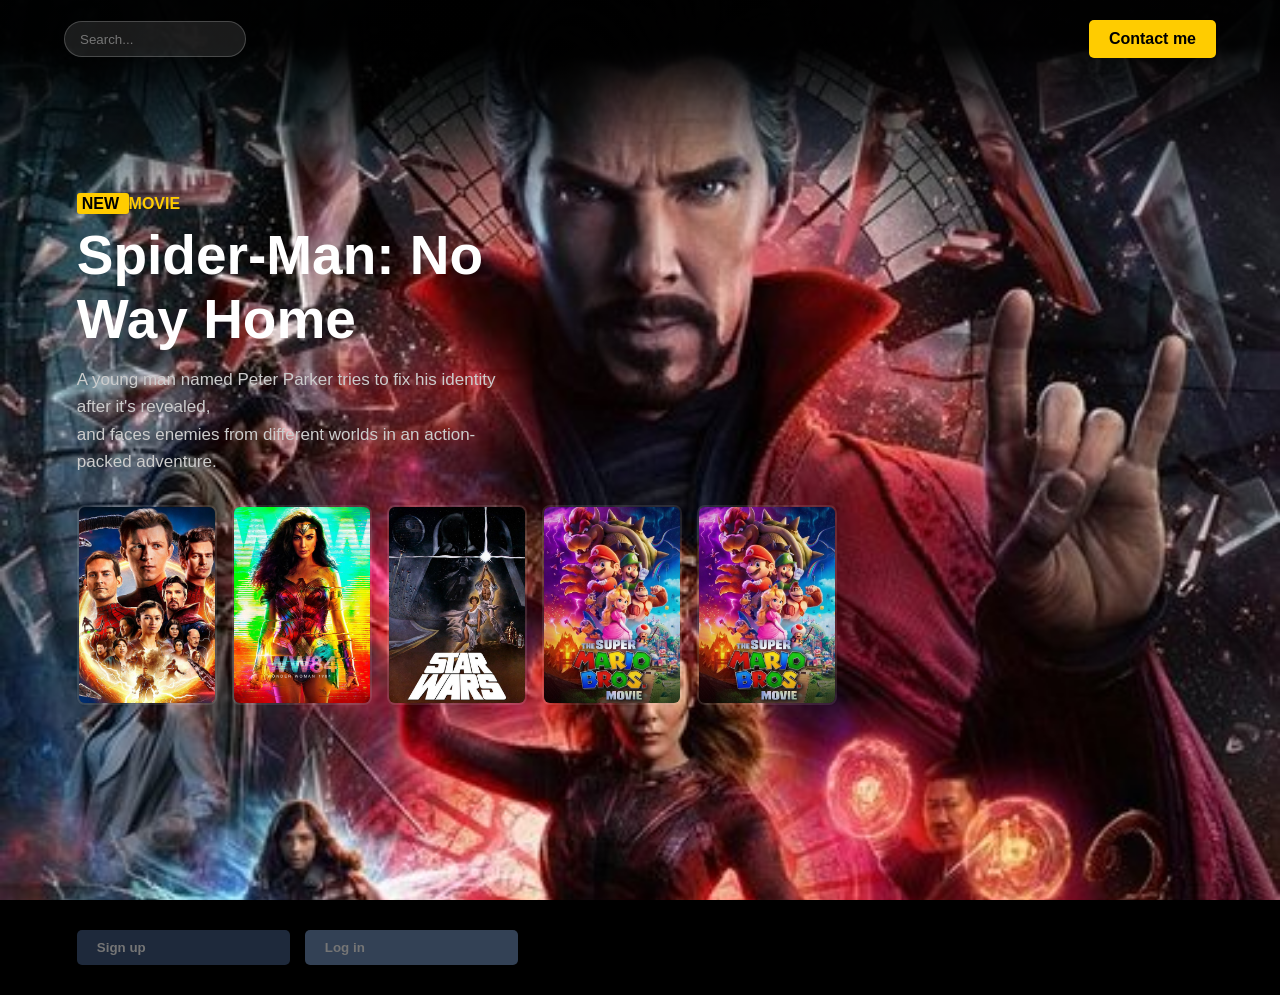
<file: ass html/index.html>
<!doctype html>
<html lang="en">
  <head>
    <meta charset="UTF-8" />
    <meta name="viewport" content="width=device-width, initial-scale=1.0" />
    <link rel="stylesheet" href="css.css" />
    <title>Personal Website</title>
  </head>
  <body>
    <header class="header-section">
      <div class="search-container">
        <input type="text" placeholder="Search..." class="search-input" />
        <a href="#" class="search-icon"></a>
      </div>
      <a class="ll" href="#">Contact me</a>
    </header>

    <div class="yyy">
      <div class="kk"><span>NEW </span> MOVIE</div>

      <div class="mm">
        <h1>Spider-Man: No Way Home</h1>
        <p>
          A young man named Peter Parker tries to fix his identity after it's
          revealed, <br />
          and faces enemies from different worlds in an action-packed adventure.
        </p>

        <div class="lama">
          <img src="img/14QbnygCuTO0vl7CAFmPf1fgZfV.jpg" alt="1" />
          <img src="img/8UlWHLMpgZm9bx6QYh0NFoq67TZ.jpg" alt="2" />
          <img src="img/6FfCtAuVAW8XJjZ7eWeLibRLWTw.jpg" alt="3" />
          <img src="img/qNBAXBIQlnOThrVvA6mA2B5ggV6.jpg" alt="4" />
          <img src="img/qNBAXBIQlnOThrVvA6mA2B5ggV6.jpg" alt="5" />
        </div>
      </div>
    </div>

    <form class="auth-form">
      <input type="email" placeholder="Sign up" class="one" />
      <input type="email" placeholder="Log in" class="two" />
    </form>
  </body>
</html>
</file>
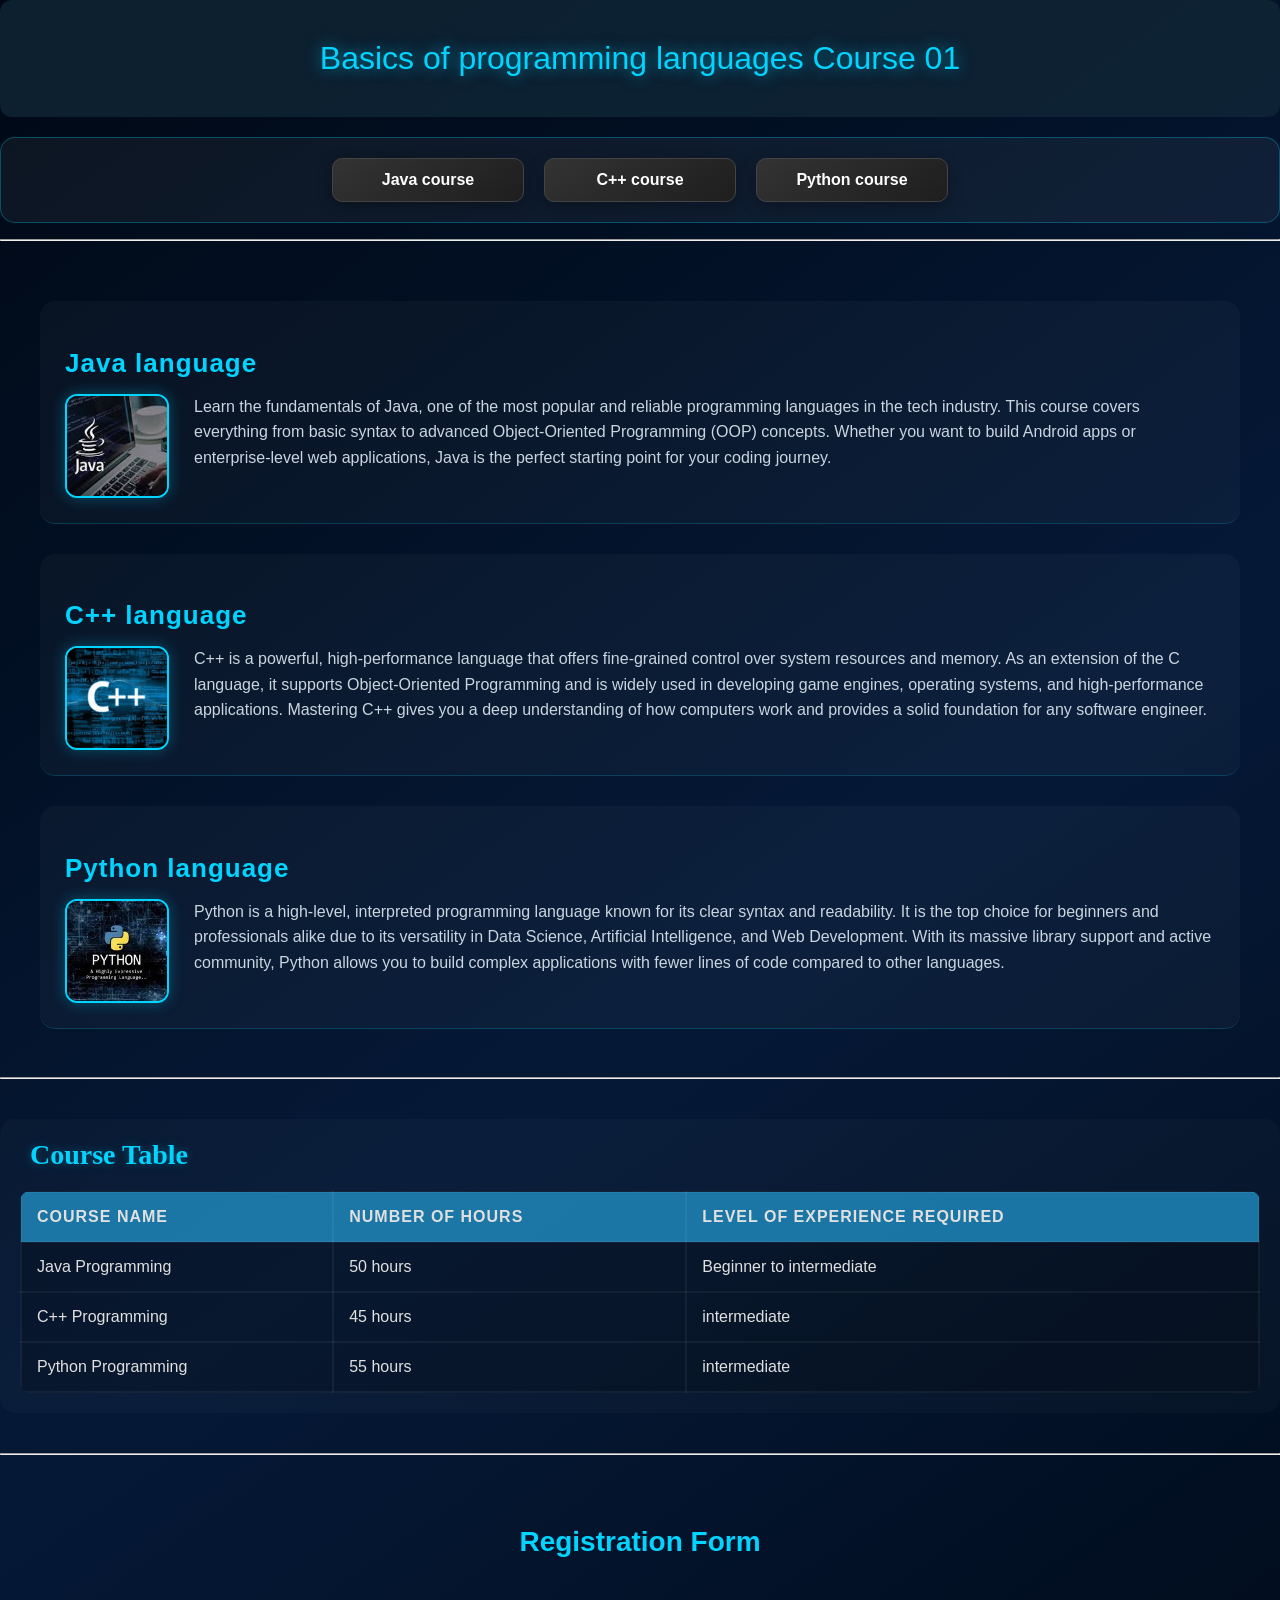
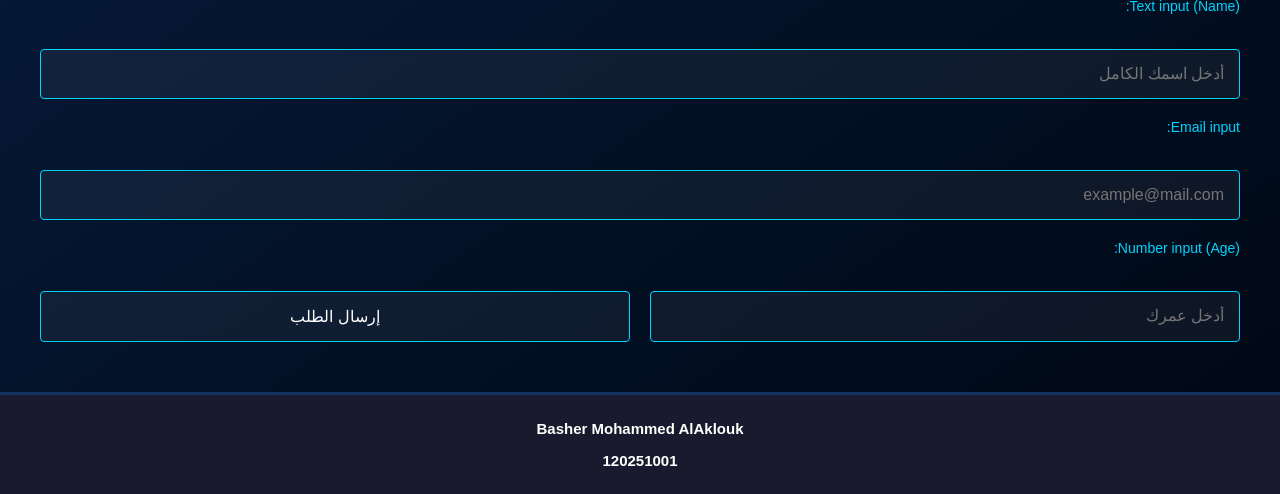
<file: course01.html>
<!doctype html>
<html>
  <style>
    body {
    background: linear-gradient(145deg, #000814 0%, #051937 50%, #000814 100%);
    min-height: 100vh;
    margin: 0;
      
    }
    #header1 {
          background-color: rgba(15, 38, 54, 0.8);
    color: #00d4ff; 
    text-align: center;
    font-size: 32px;
    margin-bottom: 20px;
    padding: 40px 20px;
    border-radius: 12px;
    text-shadow: 0 0 15px rgba(0, 212, 255, 0.6); 
    font-family: 'Segoe UI', sans-serif;
    }

    .navMenu ul {
       display: flex;
    list-style: none;
    padding: 20px;
    gap: 20px;
    justify-content: center;
    border-radius: 15px;
    background: rgba(255, 255, 255, 0.05); 
    border: 1px solid rgba(0, 212, 255, 0.3); 
    max-width: 100%;
    }

    .nav_Menu a:hover {
     background: #00d4ff;
    color: #000;
    transform: translateY(-5px);
    box-shadow: 0 8px 20px rgba(0, 212, 255, 0.4);
    border-color: #fff;
    }
    .nav_Menu a {
     display: flex;
    align-items: center;
    justify-content: center;
    color: #ffffff;
    text-decoration: none;
    font-family: "Segoe UI", sans-serif;
    font-weight: 600;
    font-size: 16px;
    background: linear-gradient(145deg, #333, #1e1e1e);
    border: 1px solid #444;
    border-radius: 10px;
    
    padding: 12px 25px;
    min-width: 140px; 
    transition: all 0.4s cubic-bezier(0.175, 0.885, 0.32, 1.275);
    box-shadow: 0 4px 15px rgba(0,0,0,0.3);
    }
   .aboutSection {
    display: flex;
    flex-direction: column;
    gap: 30px; 
    padding: 40px;
    margin-top: 20px;
}


.item {
    background: rgba(255, 255, 255, 0.03); 
    padding: 25px;
    border-radius: 15px;
    border-bottom: 1px solid rgba(0, 212, 255, 0.2);
    transition: 0.3s;
}


.item:hover {
    background: rgba(255, 255, 255, 0.07);
    transform: scale(1.01); 
}

.item h2 {
    color: #00d4ff; 
    font-size: 26px;
    margin-bottom: 15px;
    font-family: 'Segoe UI', sans-serif;
    letter-spacing: 1px;
}


.contentImeg {
    display: flex;
    align-items: flex-start; 
    gap: 25px;
}


.contentImeg img {
    width: 100px;
    height: 100px;
    object-fit: cover;
    border: 2px solid #00d4ff; 
    border-radius: 12px;
    box-shadow: 0 0 15px rgba(0, 212, 255, 0.3); 
}


.item p {
    font-size: 16px;
    font-family: 'Segoe UI', Tahoma, sans-serif;
    line-height: 1.6;
    color: #cbd5e0; 
    margin: 0;
}

.tableContainer {
    margin: 40px 0;
    padding: 20px;
    background: rgba(255, 255, 255, 0.02);
    border-radius: 15px;
    overflow: hidden; 
}


#captionTable {
    text-align: left;
    font-size: 28px;
    font-weight: bold;
    margin-bottom: 20px;
    color: #00d4ff;
    text-shadow: 0 0 10px rgba(0, 212, 255, 0.3);
    padding-left: 10px;
}

.tableSection table {
    width: 100%;
    border-collapse: collapse;
    font-family: 'Segoe UI', sans-serif;
    background: rgba(0, 0, 0, 0.2); 
    border-radius: 10px;
    overflow: hidden;
}


.tableSection thead {
    font-weight: 600;
    padding: 18px;
    border: 2px solid rgba(0, 212, 255, 0.2); 
    text-align: left;
    text-transform: uppercase;
    font-size: 18px;
    letter-spacing: 1px;
     background-color: rgba(34, 144, 198, 0.79); 

}


.tableSection td {
    padding: 15px;
    border: 2px solid rgba(255, 255, 255, 0.05); 
    text-align: left;
    color: #e0e0e0; 
    font-size: 16px;
}

.registrationForm {
    width: 100%; 
    padding: 40px 20px;
    background-color:linear-gradient(145deg, #000814 0%, #051937 50%, #000814 100%);
    box-sizing: border-box;
    direction: rtl; 
    font-family: 'Segoe UI', Tahoma, Geneva, Verdana, sans-serif;
}


.registrationForm h2 {
    color: #00d4ff;
    text-align: center;
    font-size: 28px;
    margin-bottom: 40px;
    text-transform: capitalize;
}


.registrationForm form {
    display: flex;
    flex-wrap: wrap; 
    justify-content: space-between; 
    gap: 20px;
    max-width: 1200px; 
    margin: 0 auto; 
    
}


.registrationForm label {
    display: block;
    color: #00d4ff; 
    margin-bottom: 10px;
    font-size: 14px;
    width: 100%; 
    padding-bottom: 5px;
}


.registrationForm input,
.registrationForm input[type="email"],
.registrationForm input[type="number"] {
    flex: 1; 
    min-width: 280px; 
    padding: 15px;
    background-color: rgba(255, 255, 255, 0.05); 
    border: 1px solid #00d4ff; 
    border-radius: 4px;
    color: #fff;
    font-size: 16px;
    transition: all 0.3s ease;
}


.registrationForm input:focus {
    outline: none;
    background-color: rgba(0, 212, 255, 0.1);
    box-shadow: 0 0 10px rgba(0, 212, 255, 0.2);
}

/
.registrationForm input[type="submit"] {
    width: 100%; 
    padding: 15px;
    background-color: #00d4ff;
    color: #050a18;
    border: none;
    border-radius: 4px;
    font-weight: bold;
    font-size: 18px;
    cursor: pointer;
    margin-top: 20px;
    transition: background-color 0.3s ease;
}

.registrationForm input[type="submit"]:hover {
    background-color: #1394cb;
}

 .custom-footer {
    background-color: #1a1a2e; 
    color: #ffffff;
    padding: 10px 0;
    text-align: center;
    border-top: 3px solid #0f3460;
    font-family: 'Segoe UI', Tahoma, Geneva, Verdana, sans-serif;
    margin-top: 10px;
    margin-bottom: -20px;
    padding-bottom: -100px;
    padding-top: -90px;
  }

  .footer-conten{ 
    font-size: 15px;
    text-align: center;
    margin-top: 5px;
    margin-bottom: 5px;
    padding-top: -30px;
    padding-bottom: -50px;
  }
  </style>
  <head>
    <meta charset="utf-8" />
    <meta http-equiv="X-UA-Compatible" content="IE=edge" />
    <title>Basher Alakklouk | Course 01</title>
    <meta name="description" content="" />
    <meta name="viewport" content="width=device-width, initial-scale=1" />
    <link rel="stylesheet" href="" />
  </head>
  <body>
    <header id="header1">Basics of programming languages Course 01</header>
    <nav class="navMenu">
      <ul class="nav_Menu">
        <li>
          <a href="https://www.youtube.com/watch?v=hwFs8v31KPg&list=PLQYjhn7xrRnaHRNU3xUspKQv1wspDJ28O" target="_blank">Java course</a>
        </li>
        <li>
          <a href="https://www.youtube.com/watch?v=XDuWyYxksXU&list=PLDoPjvoNmBAwy-rS6WKudwVeb_x63EzgS" target="_blank">C++ course</a>
        </li>
        <li>
          <a href="https://www.youtube.com/watch?v=mvZHDpCHphk&list=PLDoPjvoNmBAyE_gei5d18qkfIe-Z8mocs" target="_blank">Python course</a>
        </li>
      </ul>
    </nav>
    <hr />
    <div class="aboutSection">
      <div class="item">
        <h2>Java language</h2>
        <div class="contentImeg">
          <img
            src="[data-uri]"
            alt="img"
          />
          <p>
            Learn the fundamentals of Java, one of the most popular and reliable
            programming languages in the tech industry. This course covers
            everything from basic syntax to advanced Object-Oriented Programming
            (OOP) concepts. Whether you want to build Android apps or
            enterprise-level web applications, Java is the perfect starting
            point for your coding journey.
          </p>
        </div>
      </div>
      <div class="item">
        <h2>C++ language</h2>
        <div class="contentImeg">
          <img
            src="[data-uri]"
            alt="img"
          />
          <p>
            C++ is a powerful, high-performance language that offers
            fine-grained control over system resources and memory. As an
            extension of the C language, it supports Object-Oriented Programming
            and is widely used in developing game engines, operating systems,
            and high-performance applications. Mastering C++ gives you a deep
            understanding of how computers work and provides a solid foundation
            for any software engineer.
          </p>
        </div>
      </div>
      <div class="item">
        <h2>Python language</h2>
        <div class="contentImeg">
          <img
            src="[data-uri]"
            alt="img"
          />
          <p>
            Python is a high-level, interpreted programming language known for
            its clear syntax and readability. It is the top choice for beginners
            and professionals alike due to its versatility in Data Science,
            Artificial Intelligence, and Web Development. With its massive
            library support and active community, Python allows you to build
            complex applications with fewer lines of code compared to other
            languages.
          </p>
        </div>
      </div>
    </div>
    <hr />
    <div class="tableContainer">
    <div class="tableSection">
      <div id="captionTable"> <caption>Course Table </caption></div>
     
      <table>
        <thead>
          <td>Course Name</td>
          <td>Number of hours</td>
          <td>Level of experience required</td>
        </thead>
        <tbody>
          <tr>
            <td>Java Programming</td>
            <td>50 hours</td>
            <td>Beginner to intermediate</td>
          </tr>

          <tr>
            <td>C++ Programming</td>
            <td>45 hours</td>
            <td>intermediate</td>
          </tr>

          <tr>
            <td>Python Programming</td>
            <td>55 hours</td>
            <td>intermediate</td>
          </tr>
        </tbody>
      </table>
    </div>
    </div>
    <hr>
    <div class="registrationForm">
         <h2 style="color: #00d4ff; text-align: center;">Registration Form</h2>
        <form>
            <label for="name">Text input (Name):</label>
            <input type="text" id="name" name="name" placeholder="أدخل اسمك الكامل">

            <label for="email">Email input:</label>
            <input type="email" id="email" name="email" placeholder="example@mail.com">

            <label for="age">Number input (Age):</label>
            <input type="number" id="age" name="age" placeholder="أدخل عمرك">

            <input type="submit" value="إرسال الطلب">
        </form>
    </div>

    <footer class="custom-footer">
    <div class="footer-conten">
      <p><strong>Basher Mohammed AlAklouk</strong></p>
      <p><strong>120251001</strong></p>
    </div>
  </footer>

  </body>
</html>
</file>
<file: ass html/css.css>
* {
  margin: 0;
  padding: 0;
  box-sizing: border-box;
}

body {
  background-color: #000;
  color: white;
  font-family: Arial, sans-serif;
  overflow-x: hidden;
}

.header-section {
  position: absolute;
  top: 20px;
  width: 100%;
  display: flex;
  justify-content: space-between;
  align-items: center;
  padding: 0 5%;
  z-index: 10;
}

.ll {
  background-color: #ffcc00;
  color: black;
  text-decoration: none;
  padding: 10px 20px;
  border-radius: 5px;
  font-weight: bold;
  transition: 0.3s;
}

.ll:hover {
  background-color: white;
}

.search-container {
  background-color: rgba(255, 255, 255, 0.1);
  padding: 8px 15px;
  border-radius: 20px;
  border: 1px solid rgba(255, 255, 255, 0.2);
}

.search-input {
  background: none;
  border: none;
  color: white;
  outline: none;
  width: 150px;
}

.yyy {
  height: 100vh;
  width: 100%;

  background:
    linear-gradient(rgba(0, 0, 0, 0.95) 5%, transparent 20%),
    url("img/home/9Gtg2DzBhmYamXBS1hKAhiwbBKS.jpg");
  background-size: cover;

  background-position: right 10%;

  display: flex;
  flex-direction: column;
  justify-content: center;
  padding-left: 6%;
}

.kk {
  color: #ffcc00;
  margin-bottom: 10px;
  font-weight: bold;
}
.kk span {
  background-color: #ffcc00;
  color: black;
  padding: 2px 5px;
  border-radius: 3px;
}

.mm h1 {
  font-size: 55px;
  font-weight: bold;
  margin-bottom: 15px;
  max-width: 500px;
}

.mm p {
  font-size: 17px;
  color: #ccc;
  line-height: 1.6;
  max-width: 450px;
  margin-bottom: 30px;
}

.lama {
  display: flex;
  gap: 15px;
}

.lama img {
  width: 140px;
  height: 200px;
  object-fit: cover;
  border-radius: 8px;
  border: 2px solid rgba(255, 255, 255, 0.1);
  transition: 0.3s;
}

.lama img:hover {
  transform: scale(1.05);
  border-color: #ffcc00;
}

.auth-form {
  padding: 30px 6%;
  display: flex;
  gap: 15px;
}

.one,
.two {
  padding: 10px 20px;
  border-radius: 5px;
  border: none;
  font-weight: bold;
  cursor: pointer;
  transition: 0.3s;
}

.one {
  background-color: #1e293b;
  color: white;
}
.two {
  background-color: #334155;
  color: white;
}

.one:hover,
.two:hover {
  background-color: #ffcc00;
  color: black;
}

@media (max-width: 767px) {
  .header-section {
    flex-direction: column;
    gap: 15px;
    padding: 20px 0;
  }
  .yyy {
    text-align: center;
    padding-left: 0;
    padding-top: 100px;
  }
  .mm h1 {
    font-size: 32px;
    margin: 0 auto 15px;
  }
  .mm p {
    margin: 0 auto 30px;
    padding: 0 10px;
  }
  .lama {
    justify-content: center;
    flex-wrap: wrap;
  }
  .lama img {
    width: 100px;
    height: 150px;
  }
  .auth-form {
    justify-content: center;
  }
}

@media (min-width: 768px) and (max-width: 1023px) {
  .mm h1 {
    font-size: 45px;
  }
}
</file>
